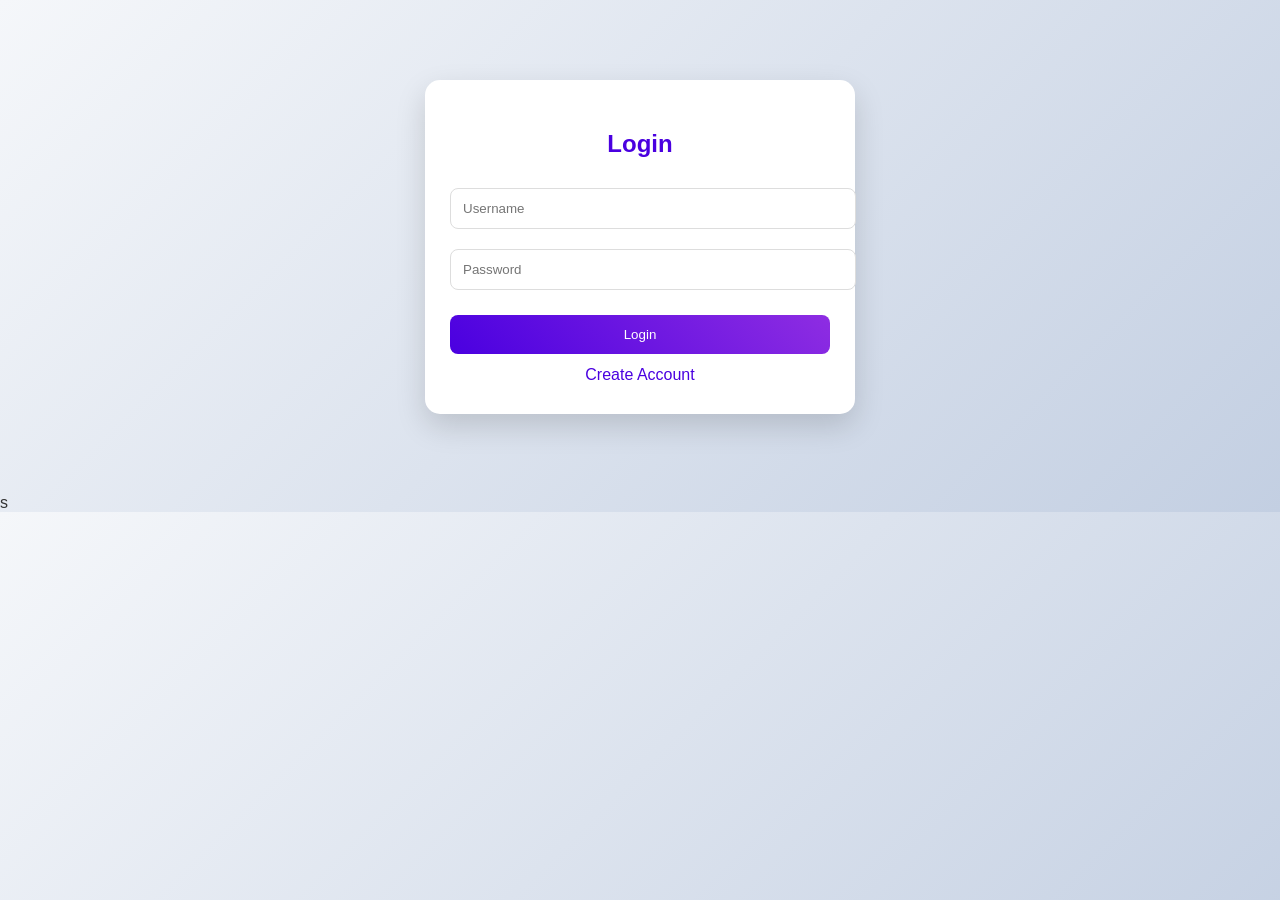
<file: Index.html>
<!DOCTYPE html>
<html>
<head>
<title>Nexora Dynamic Event Connect</title>
<meta name="viewport" content="width=device-width, initial-scale=1.0">
<!-- CO5: Meta tags for responsive and SEO-friendly pages -->

<style>
/* CO1: Introductory CSS Styling – CSS syntax, typography, colors, spacing */
/* CO2: Comprehensive CSS Layouts – Flexbox, responsive layouts, transitions */

body {
    margin: 0;
    font-family: 'Poppins', 'Segoe UI', sans-serif;
    background: linear-gradient(135deg, #f5f7fa, #c3cfe2);
    color: #333;
}

.container {
    width: 380px;
    margin: 80px auto;
    background: #ffffff;
    padding: 30px 25px;
    border-radius: 15px;
    box-shadow: 0 12px 30px rgba(0, 0, 0, 0.15);
}

h2 {
    text-align: center;
    color: #4a00e0;
}

input, select {
    width: 100%;
    padding: 12px;
    margin: 10px 0;
    border-radius: 8px;
    border: 1px solid #ddd;
}

button {
    width: 100%;
    padding: 12px;
    margin-top: 15px;
    border: none;
    border-radius: 8px;
    background: linear-gradient(45deg, #4a00e0, #8e2de2);
    color: white;
    cursor: pointer;
}

.link {
    text-align: center;
    margin-top: 12px;
    color: #4a00e0;
    cursor: pointer;
}

.navbar {
    background: #ffffff;
    padding: 15px 20px;
    border-radius: 12px;
    display: flex;
    justify-content: space-between;
}

.cards {
    display: flex;
    gap: 20px;
    flex-wrap: wrap;
}

.card {
    flex: 1;
    background: #ffffff;
    padding: 20px;
    border-radius: 12px;
    text-align: center;
}

.controls {
    display: flex;
    gap: 12px;
    flex-wrap: wrap;
}

.events {
    display: flex;
    flex-wrap: wrap;
    gap: 18px;
}

.event {
    background: #ffffff;
    padding: 20px;
    border-radius: 12px;
    width: 280px;
}

.history {
    margin-top: 25px;
    background: #ffffff;
    padding: 20px;
    border-radius: 12px;
}

/* CO2: Media Queries for responsive layout */
@media (max-width: 768px) {
    .cards, .events {
        flex-direction: column;
        align-items: center;
    }
}
</style>
</head>

<body>

<!-- CO2: HTML Forms and Input Handling -->
<div class="container" id="loginBox">
<h2>Login</h2>
<input type="text" id="loginUser" placeholder="Username">
<input type="password" id="loginPass" placeholder="Password">
<button onclick="login()">Login</button> 
<!-- CO4: Event Handling using JavaScript -->
<div class="link" onclick="showRegister()">Create Account</div>
</div>

<!-- CO2: Form elements and validation structure -->
<div class="container" id="registerBox" style="display:none;">
<h2>Register</h2>
<input type="text" id="regUser" placeholder="Username">
<input type="password" id="regPass" placeholder="Password">
<button onclick="register()">Register</button>
<div class="link" onclick="showLogin()">Back to Login</div>
</div>

<!-- CO2: Structured page layout -->
<div class="dashboard" id="dashboard" style="display:none">

<div class="navbar">
<h3>Welcome, <span id="userDisplay"></span></h3>
<!-- CO4: DOM Manipulation -->
<button onclick="logout()" style="width:auto;">Logout</button>
</div>

<div class="cards">
<div class="card">
<h4>Total Events</h4>
<p id="totalEvents">0</p>
</div>
<div class="card">
<h4>Total Bookings</h4>
<p id="totalBookings">0</p>
</div>
</div>

<div class="controls">
<input type="text" placeholder="Search Event" onkeyup="searchEvent(this.value)">
<select id="stateFilter" onchange="updateCities(); filterByLocation()">
<option value="">Select State</option>
</select>
<select id="cityFilter" onchange="filterByLocation()">
<option value="">Select City</option>
</select>
<select onchange="sortEvents(this.value)">
<option value="">Sort By</option>
<option value="price">Price Low → High</option>
<option value="date">Date Wise</option>
<option value="popularity">Popularity Wise</option>
</select>
</div>

<div class="events" id="eventList"></div>

<div class="history">
<h3>Booking History</h3>
<ul id="historyList"></ul>
</div>

</div>

<script>

/* CO3: JavaScript Fundamentals – Variables, Arrays, Objects */
let users = [];
let bookings = [];
let currentUser = "";

/* CO3: Objects & Arrays for structured data */
let stateCityData={
"Telangana":["Hyderabad","Warangal"],
"Karnataka":["Bangalore","Mysore"],
"Tamil Nadu":["Chennai","Madurai"],
"Maharashtra":["Mumbai","Pune"],
"Delhi":["New Delhi"]
};

/* CO4: DOM Manipulation */
let stateSelect=document.getElementById("stateFilter");
for(let state in stateCityData){
let option=document.createElement("option");
option.value=state;
option.text=state;
stateSelect.appendChild(option);
}

/* CO4: Dynamic DOM Updates */
function updateCities(){
let state=stateFilter.value;
cityFilter.innerHTML="<option value=''>Select City</option>";
if(stateCityData[state]){
stateCityData[state].forEach(city=>{
let option=document.createElement("option");
option.value=city;
option.text=city;
cityFilter.appendChild(option);
});
}
}

/* CO3: Array data structure for events */
let festivalNames = ["Holi Festival","Diwali Celebration","Eid Celebration","Christmas Carnival"];
let events = [];

festivalNames.forEach(festival => {
    for(let state in stateCityData){
        events.push({
            name: festival,
            state: state,
            city: stateCityData[state][0],
            venue: "Main Grounds",
            price: Math.floor(Math.random()*500)+300,
            date: "2026-03-08",
            start: "10:00 AM",
            end: "05:00 PM",
            seats: 100,
            popularity: Math.floor(Math.random()*10)+1
        });
    }
});

/* CO4: DOM interaction */
function showRegister(){loginBox.style.display="none";registerBox.style.display="block";}
function showLogin(){registerBox.style.display="none";loginBox.style.display="block";}

/* CO3: Functions, Conditions */
function register(){
users.push({user:regUser.value,pass:regPass.value});
alert("Registered Successfully!");
showLogin();
}

/* CO3 + CO4: Array search and DOM updates */
function login(){
let found=users.find(x=>x.user==loginUser.value && x.pass==loginPass.value);
if(found){
currentUser=loginUser.value;
userDisplay.innerText=currentUser;
loginBox.style.display="none";
dashboard.style.display="block";
displayEvents(events);
updateStats();
}else alert("Invalid Login");
}

/* CO4: Event Handling */
function logout(){
dashboard.style.display="none";
loginBox.style.display="block";
}

/* CO4: Dynamic DOM Manipulation */
function displayEvents(list){
eventList.innerHTML="";
list.forEach((e,i)=>{
eventList.innerHTML+=`
<div class="event">
<h4>${e.name}</h4>
<p>${e.state}, ${e.city}</p>
<p>${e.venue}</p>
<p>${e.date}</p>
<p>${e.start} - ${e.end}</p>
<p>₹${e.price}</p>
<p>Seats: ${e.seats}</p>
<p>Popularity: ${e.popularity}</p>
<button onclick="bookEvent(${i})">Book Ticket</button>
</div>`;
});
totalEvents.innerText=list.length;
}

/* CO3: Array operations */
function bookEvent(index){
if(events[index].seats>0){
events[index].seats--;
bookings.push(events[index].name);
historyList.innerHTML+=`<li>${events[index].name}</li>`;
updateStats();
displayEvents(events);
alert("Ticket Booked!");
}else alert("No Seats Available!");
}

/* CO4: DOM updates */
function updateStats(){
totalBookings.innerText=bookings.length;
}

/* CO3: Sorting using array methods */
function sortEvents(type){
if(type=="price") events.sort((a,b)=>a.price-b.price);
if(type=="date") events.sort((a,b)=>new Date(a.date)-new Date(b.date));
if(type=="popularity") events.sort((a,b)=>b.popularity-a.popularity);
displayEvents(events);
}

/* CO3: Searching with array filtering */
function searchEvent(keyword){
let filtered=events.filter(e=>
e.name.toLowerCase().includes(keyword.toLowerCase()) ||
e.city.toLowerCase().includes(keyword.toLowerCase()) ||
e.state.toLowerCase().includes(keyword.toLowerCase())
);
displayEvents(filtered);
}

/* CO3: Filtering data */
function filterByLocation(){
let state=stateFilter.value;
let city=cityFilter.value;
let filtered=events.filter(e=>
(state==""||e.state==state) &&
(city==""||e.city==city)
);
displayEvents(filtered);
}

</script>
</body>
</html>s
</file>
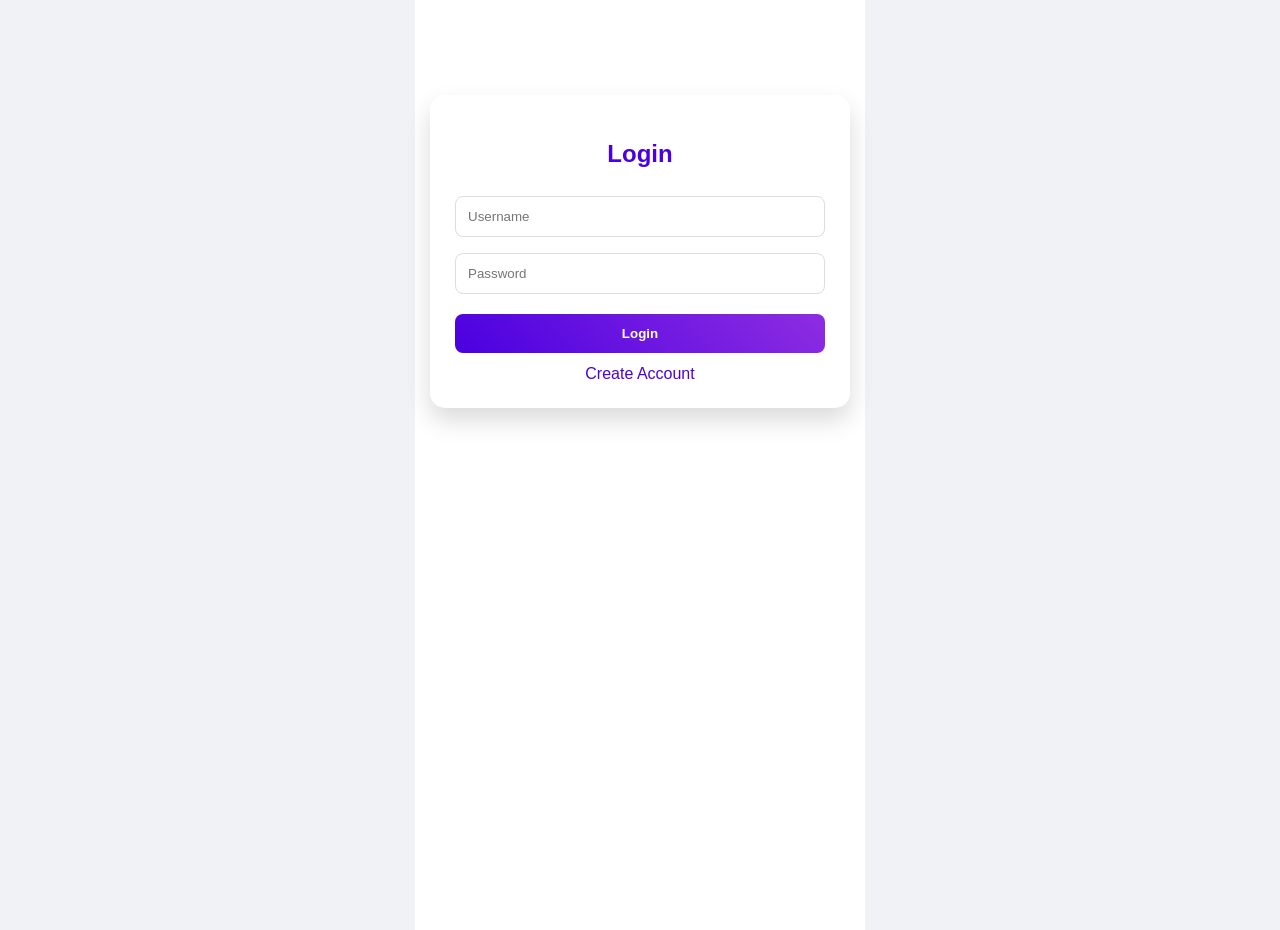
<file: app.html>
</html><!DOCTYPE html>
<html>
<head>
<title>Nexora Event App</title>
<meta name="viewport" content="width=device-width, initial-scale=1.0">
<style>
/* =================== App-Style CSS =================== */
/* CO1: Layout & Styling for App Format */

body {
    margin: 0;
    font-family: 'Poppins', 'Segoe UI', sans-serif;
    background: #f0f2f5;
    color: #333;
}

.app-container {
    max-width: 420px;
    margin: 0 auto;
    background: #fff;
    min-height: 100vh;
    display: flex;
    flex-direction: column;
    padding: 15px;
}

/* ------------------ Login / Register ------------------ */
.auth-box {
    margin-top: 80px;
    padding: 25px;
    border-radius: 15px;
    box-shadow: 0 12px 25px rgba(0,0,0,0.15);
}

.auth-box h2 {
    text-align: center;
    color: #4a00e0;
    margin-bottom: 20px;
}

.auth-box input, .auth-box select {
    width: 100%;
    padding: 12px;
    margin: 8px 0;
    border-radius: 8px;
    border: 1px solid #ddd;
}

.auth-box button {
    width: 100%;
    padding: 12px;
    margin-top: 12px;
    border-radius: 8px;
    border: none;
    background: linear-gradient(45deg,#4a00e0,#8e2de2);
    color: #fff;
    font-weight: 600;
    cursor: pointer;
}

.auth-box .link {
    text-align: center;
    margin-top: 12px;
    color: #4a00e0;
    cursor: pointer;
}

/* ------------------ Dashboard ------------------ */
.dashboard {
    display: none;
    flex-direction: column;
}

.navbar {
    display: flex;
    justify-content: space-between;
    align-items: center;
    padding: 15px;
    background: #fff;
    border-radius: 12px;
    margin-bottom: 15px;
    box-shadow: 0 4px 12px rgba(0,0,0,0.1);
}

.cards {
    display: flex;
    gap: 10px;
    margin-bottom: 15px;
}

.card {
    flex: 1;
    background: #fff;
    padding: 15px;
    border-radius: 12px;
    text-align: center;
    box-shadow: 0 6px 12px rgba(0,0,0,0.08);
}

.controls {
    display: flex;
    flex-direction: column;
    gap: 10px;
    margin-bottom: 15px;
}

.controls input, .controls select {
    padding: 10px;
    border-radius: 8px;
    border: 1px solid #ddd;
}

.events {
    display: flex;
    flex-direction: column;
    gap: 15px;
}

.event {
    background: #fff;
    padding: 15px;
    border-radius: 12px;
    box-shadow: 0 6px 12px rgba(0,0,0,0.08);
}

.event button {
    margin-top: 10px;
    padding: 10px;
    border: none;
    border-radius: 8px;
    background: linear-gradient(45deg,#4a00e0,#8e2de2);
    color: white;
    font-weight: 600;
    cursor: pointer;
}

.history {
    background: #fff;
    padding: 15px;
    border-radius: 12px;
    margin-top: 15px;
    box-shadow: 0 6px 12px rgba(0,0,0,0.08);
}

@media (max-width: 420px) {
    .cards {
        flex-direction: column;
    }
}
</style>
</head>
<body>

<div class="app-container">

<!-- CO2: Login Form -->
<div class="auth-box" id="loginBox">
<h2>Login</h2>
<input type="text" id="loginUser" placeholder="Username">
<input type="password" id="loginPass" placeholder="Password">
<button onclick="login()">Login</button>
<div class="link" onclick="showRegister()">Create Account</div>
</div>

<!-- CO2: Register Form -->
<div class="auth-box" id="registerBox" style="display:none;">
<h2>Register</h2>
<input type="text" id="regUser" placeholder="Username">
<input type="password" id="regPass" placeholder="Password">
<button onclick="register()">Register</button>
<div class="link" onclick="showLogin()">Back to Login</div>
</div>

<!-- CO2: Dashboard -->
<div class="dashboard" id="dashboard">

<div class="navbar">
<h3>Welcome, <span id="userDisplay"></span></h3>
<button onclick="logout()">Logout</button>
</div>

<div class="cards">
<div class="card">
<h4>Total Events</h4>
<p id="totalEvents">0</p>
</div>
<div class="card">
<h4>Total Bookings</h4>
<p id="totalBookings">0</p>
</div>
</div>

<div class="controls">
<input type="text" placeholder="Search Event" onkeyup="searchEvent(this.value)">
<select id="stateFilter" onchange="updateCities(); filterByLocation()">
<option value="">Select State</option>
</select>
<select id="cityFilter" onchange="filterByLocation()">
<option value="">Select City</option>
</select>
<select onchange="sortEvents(this.value)">
<option value="">Sort By</option>
<option value="price">Price Low → High</option>
<option value="date">Date Wise</option>
<option value="popularity">Popularity Wise</option>
</select>
</div>

<div class="events" id="eventList"></div>

<div class="history">
<h3>Booking History</h3>
<ul id="historyList"></ul>
</div>

</div>
</div>

<script>
/* ================= JS Section ================= */
let users=[], bookings=[], currentUser="";
let stateCityData={
"Telangana":["Hyderabad","Warangal"],
"Karnataka":["Bangalore","Mysore"],
"Tamil Nadu":["Chennai","Madurai"],
"Maharashtra":["Mumbai","Pune"],
"Delhi":["New Delhi"],
"West Bengal":["Kolkata"],
"Uttar Pradesh":["Varanasi","Lucknow"],
"Punjab":["Amritsar"],
"Kerala":["Kochi"],
"Gujarat":["Ahmedabad"],
"Goa":["Panaji"]
};

/* CO4: Populate State Dropdown */
let stateSelect=document.getElementById("stateFilter");
for(let state in stateCityData){
let option=document.createElement("option");
option.value=state;
option.text=state;
stateSelect.appendChild(option);
}

/* CO4: Update City Dropdown */
function updateCities(){
let state=stateFilter.value;
cityFilter.innerHTML="<option value=''>Select City</option>";
if(stateCityData[state]){
stateCityData[state].forEach(city=>{
let option=document.createElement("option");
option.value=city;
option.text=city;
cityFilter.appendChild(option);
});
}
}

/* CO3+CO4: Pan-India Festivals */
let festivalNames=["Holi Festival","Diwali Celebration","Eid Celebration","Christmas Carnival","Guru Nanak Jayanti","Onam Festival","Durga Puja","Navratri Garba"];
let events=[];
festivalNames.forEach(festival=>{
for(let state in stateCityData){
events.push({
name: festival,
state: state,
city: stateCityData[state][0],
venue: "Main Grounds",
price: Math.floor(Math.random()*500)+300,
date: "2026-03-08",
start: "10:00 AM",
end: "05:00 PM",
seats:100,
popularity: Math.floor(Math.random()*10)+1
});
}
});

/* CO4: Show/Hide Login/Register */
function showRegister(){loginBox.style.display="none";registerBox.style.display="block";}
function showLogin(){registerBox.style.display="none";loginBox.style.display="block";}

/* CO3+CO4: Register/Login */
function register(){
users.push({user:regUser.value,pass:regPass.value});
alert("Registered Successfully!"); showLogin();
}
function login(){
let found=users.find(x=>x.user==loginUser.value && x.pass==loginPass.value);
if(found){
currentUser=loginUser.value;
userDisplay.innerText=currentUser;
loginBox.style.display="none";
dashboard.style.display="flex";
displayEvents(events);
updateStats();
}else alert("Invalid Login");
}
function logout(){dashboard.style.display="none";loginBox.style.display="block";}

/* CO4: Display Events */
function displayEvents(list){
eventList.innerHTML="";
if(list.length===0){eventList.innerHTML="<h3>No Events Found</h3>"; return;}
list.forEach((e,i)=>{
eventList.innerHTML+=`<div class="event">
<h4>${e.name}</h4>
<p>📍 ${e.state}, ${e.city}</p>
<p>🏢 ${e.venue}</p>
<p>📅 ${e.date}</p>
<p>⏰ ${e.start}-${e.end}</p>
<p>💰 ₹${e.price}</p>
<p>🎟 Seats: ${e.seats}</p>
<p>🔥 Popularity: ${e.popularity}</p>
<button onclick="bookEvent(${i})">Book Ticket</button>
</div>`;
});
totalEvents.innerText=list.length;
}

/* CO4: Booking */
function bookEvent(index){
if(events[index].seats>0){events[index].seats--;
bookings.push(events[index].name);
historyList.innerHTML+=`<li>${events[index].name}</li>`;
updateStats();
displayEvents(events);
alert("Ticket Booked!");} else alert("No Seats Available!");}

/* CO4: Stats */
function updateStats(){totalBookings.innerText=bookings.length;}

/* CO4: Sort/Search/Filter */
function sortEvents(type){
if(type=="price") events.sort((a,b)=>a.price-b.price);
if(type=="date") events.sort((a,b)=>new Date(a.date)-new Date(b.date));
if(type=="popularity") events.sort((a,b)=>b.popularity-a.popularity);
displayEvents(events);
}
function searchEvent(keyword){
let filtered=events.filter(e=>e.name.toLowerCase().includes(keyword.toLowerCase())||e.city.toLowerCase().includes(keyword.toLowerCase())||e.state.toLowerCase().includes(keyword.toLowerCase()));
displayEvents(filtered);
}
function filterByLocation(){
let state=stateFilter.value, city=cityFilter.value;
let filtered=events.filter(e=>(state==""||e.state==state)&&(city==""||e.city==city));
displayEvents(filtered);
}
</script>

</body>
</html>
</file>
